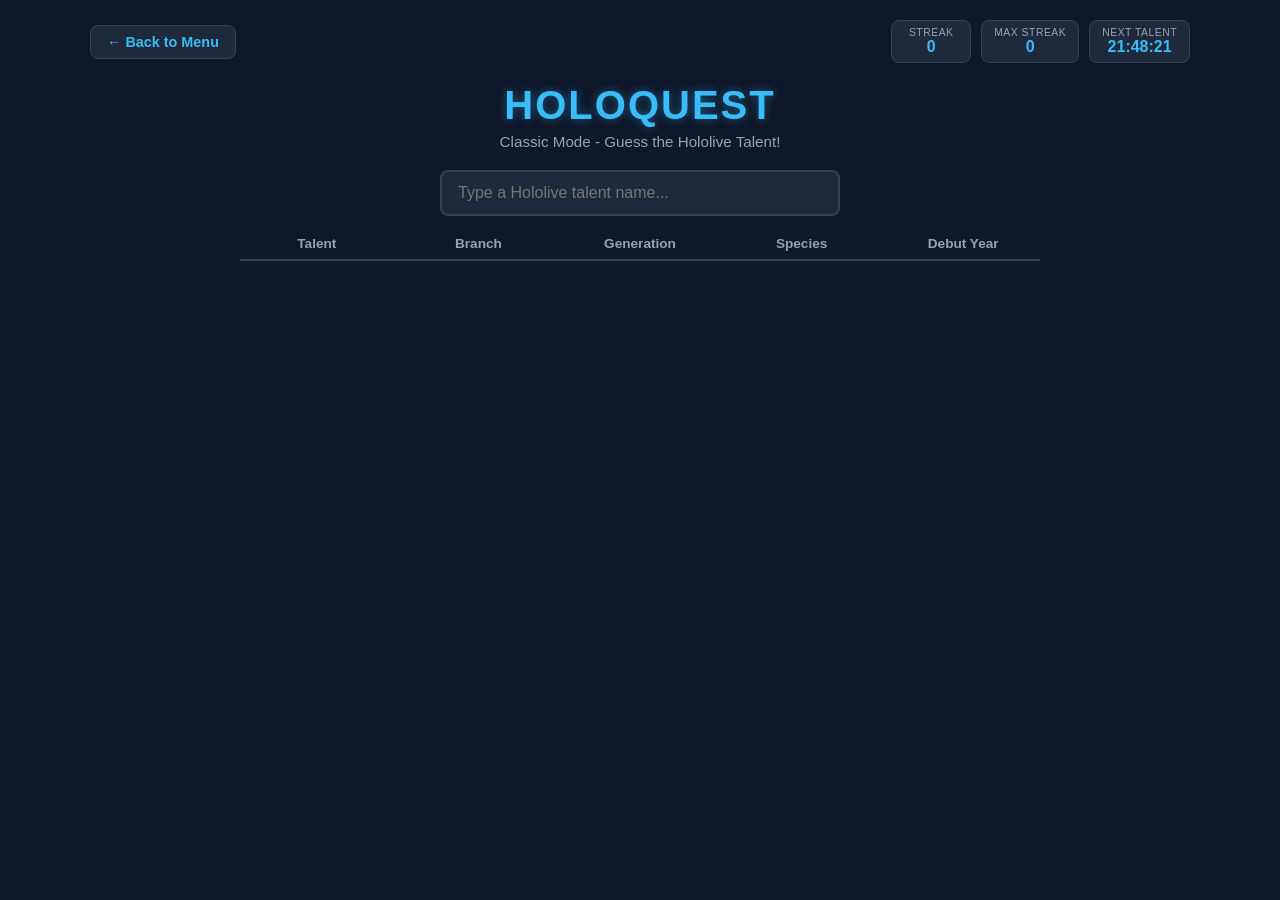
<file: classic.html>
<!DOCTYPE html>
<html lang="en">
<head>
  <link rel="icon" type="image/png" href="cover/holoquest-logo.png">
  <link rel="apple-touch-icon" href="cover/holoquest-logo.png">
  <meta charset="UTF-8">
  <meta name="viewport" content="width=device-width, initial-scale=1.0">
  <title>HoloQuest - Classic Mode</title>
  <style>
    * {
      box-sizing: border-box;
      margin: 0;
      padding: 0;
      font-family: 'Segoe UI', Tahoma, Geneva, Verdana, sans-serif;
    }

    body {
      background-color: #0f172a;
      color: #f8fafc;
      display: flex;
      flex-direction: column;
      align-items: center;
      min-height: 100vh;
      padding: 20px;
      position: relative;
    }

    /* Top Navigation Bar */
    .top-bar {
      width: 100%;
      max-width: 1100px;
      display: flex;
      justify-content: space-between;
      align-items: center;
      margin-bottom: 20px;
      position: relative;
    }

    /* Back Button (Top Left) */
    .back-btn {
      padding: 8px 16px;
      background-color: #1e293b;
      color: #38bdf8;
      border: 1px solid #334155;
      border-radius: 8px;
      text-decoration: none;
      font-weight: 600;
      font-size: 0.9rem;
      transition: background-color 0.2s, border-color 0.2s;
    }

    .back-btn:hover {
      background-color: #334155;
      border-color: #38bdf8;
    }

    /* Stats Container (Top Right) */
    .stats-banner {
      display: flex;
      gap: 10px;
    }

    .stat-box {
      background-color: #1e293b;
      border: 1px solid #334155;
      border-radius: 8px;
      padding: 6px 12px;
      display: flex;
      flex-direction: column;
      align-items: center;
      justify-content: center;
      min-width: 80px;
    }

    .stat-label {
      font-size: 0.65rem;
      color: #94a3b8;
      text-transform: uppercase;
      letter-spacing: 0.5px;
    }

    .stat-value {
      font-size: 1rem;
      font-weight: bold;
      color: #38bdf8;
    }

    /* Main Game Layout */
    .game-container {
      width: 100%;
      max-width: 800px;
      display: flex;
      flex-direction: column;
      align-items: center;
      gap: 20px;
    }

    header {
      text-align: center;
    }

    header h1 {
      font-size: 2.5rem;
      letter-spacing: 2px;
      color: #38bdf8;
      text-shadow: 0 0 10px rgba(56, 189, 248, 0.4);
    }

    .subtitle {
      color: #94a3b8;
      font-size: 0.95rem;
      margin-top: 5px;
    }

    /* Autocomplete Search Bar */
    .search-container {
      width: 100%;
      max-width: 400px;
      position: relative;
    }

    .input-wrapper {
      position: relative;
      width: 100%;
    }

    #guess-input {
      width: 100%;
      padding: 12px 16px;
      font-size: 1rem;
      border-radius: 8px;
      border: 2px solid #334155;
      background-color: #1e293b;
      color: #fff;
      outline: none;
      transition: border-color 0.2s;
    }

    #guess-input:focus {
      border-color: #38bdf8;
    }

    .autocomplete-dropdown {
      position: absolute;
      top: 105%;
      left: 0;
      right: 0;
      background-color: #1e293b;
      border: 1px solid #334155;
      border-radius: 8px;
      max-height: 250px;
      overflow-y: auto;
      z-index: 100;
      display: none;
      box-shadow: 0 4px 12px rgba(0, 0, 0, 0.5);
    }

    .autocomplete-dropdown.show {
      display: block;
    }

    .autocomplete-item {
      display: flex;
      align-items: center;
      gap: 12px;
      padding: 10px 12px;
      cursor: pointer;
      border-bottom: 1px solid #334155;
      transition: background-color 0.15s;
    }

    .autocomplete-item:last-child {
      border-bottom: none;
    }

    .autocomplete-item:hover,
    .autocomplete-item.highlighted {
      background-color: #334155;
    }

    .talent-avatar {
      width: 40px;
      height: 40px;
      border-radius: 50%;
      object-fit: cover;
      background-color: #0f172a;
      border: 1px solid #475569;
    }

    .talent-avatar-placeholder {
      width: 40px;
      height: 40px;
      border-radius: 50%;
      background-color: #334155;
      display: flex;
      align-items: center;
      justify-content: center;
      font-weight: bold;
      font-size: 0.8rem;
      color: #94a3b8;
    }

    .talent-info {
      display: flex;
      flex-direction: column;
    }

    .talent-name {
      font-weight: 600;
      font-size: 0.95rem;
    }

    .talent-meta {
      font-size: 0.75rem;
      color: #94a3b8;
    }

    /* Grid Table System */
    .grid-headers {
      display: grid;
      grid-template-columns: repeat(5, 1fr);
      gap: 8px;
      width: 100%;
      text-align: center;
      font-weight: bold;
      font-size: 0.85rem;
      color: #94a3b8;
      border-bottom: 2px solid #334155;
      padding-bottom: 8px;
    }

    .guesses-container {
      width: 100%;
      display: flex;
      flex-direction: column;
      gap: 8px;
    }

    .guess-row {
      display: grid;
      grid-template-columns: repeat(5, 1fr);
      gap: 8px;
      width: 100%;
    }

    .attribute-card {
      background-color: #1e293b;
      border-radius: 8px;
      padding: 10px;
      display: flex;
      flex-direction: column;
      align-items: center;
      justify-content: center;
      text-align: center;
      font-size: 0.85rem;
      min-height: 80px;
      border: 2px solid #334155;
    }

    .attribute-card.correct {
      background-color: #15803d;
      border-color: #22c55e;
    }

    .attribute-card.incorrect {
      background-color: #991b1b;
      border-color: #ef4444;
    }

    .attribute-card.talent-card {
      gap: 6px;
      background-color: #1e293b;
      border-color: #475569;
    }

    .guess-talent-avatar {
      width: 44px;
      height: 44px;
      border-radius: 50%;
      object-fit: cover;
      border: 2px solid rgba(255, 255, 255, 0.3);
      background: rgba(15, 23, 42, 0.6);
    }

    .guess-talent-avatar-placeholder {
      width: 44px;
      height: 44px;
      border-radius: 50%;
      background: rgba(255, 255, 255, 0.1);
      display: flex;
      align-items: center;
      justify-content: center;
      font-size: 0.8rem;
      font-weight: bold;
      color: #94a3b8;
    }

    .talent-card-name {
      font-size: 0.8rem;
      font-weight: 600;
      line-height: 1.1;
    }

    /* Modal Victory */
    .modal {
      position: fixed;
      top: 0; left: 0; right: 0; bottom: 0;
      background: rgba(0, 0, 0, 0.7);
      display: none;
      align-items: center;
      justify-content: center;
      z-index: 200;
    }

    .modal.show {
      display: flex;
    }

    .modal-content {
      background: #1e293b;
      padding: 30px;
      border-radius: 12px;
      text-align: center;
      border: 2px solid #38bdf8;
      display: flex;
      flex-direction: column;
      gap: 15px;
    }

    .modal-content button {
      padding: 10px 20px;
      background: #38bdf8;
      border: none;
      border-radius: 6px;
      font-weight: bold;
      cursor: pointer;
      color: #0f172a;
    }
  </style>
</head>
<body data-mode="classic">

  <!-- Top Navigation Header -->
  <div class="top-bar">
    <a href="index.html" class="back-btn">← Back to Menu</a>
    
    <div class="stats-banner">
      <div class="stat-box">
        <span class="stat-label">Streak</span>
        <span id="streak-count" class="stat-value">0</span>
      </div>
      <div class="stat-box">
        <span class="stat-label">Max Streak</span>
        <span id="max-streak" class="stat-value">0</span>
      </div>
      <div class="stat-box">
        <span class="stat-label">Next Talent</span>
        <span id="countdown-timer" class="stat-value">00:00:00</span>
      </div>
    </div>
  </div>

  <div class="game-container">
    <header>
      <h1>HOLOQUEST</h1>
      <p class="subtitle">Classic Mode - Guess the Hololive Talent!</p>
    </header>

    <!-- Search Input Area -->
    <div class="search-container">
      <div class="input-wrapper">
        <input 
          type="text" 
          id="guess-input" 
          placeholder="Type a Hololive talent name..." 
          autocomplete="off"
        >
        <div id="autocomplete-dropdown" class="autocomplete-dropdown"></div>
      </div>
    </div>

    <!-- Table Grid Headers -->
    <div class="grid-headers">
      <div class="header-cell">Talent</div>
      <div class="header-cell">Branch</div>
      <div class="header-cell">Generation</div>
      <div class="header-cell">Species</div>
      <div class="header-cell">Debut Year</div>
    </div>

    <!-- Container for dynamic guess rows -->
    <div id="guesses-container" class="guesses-container"></div>
  </div>

  <!-- Victory Modal -->
  <div id="victory-modal" class="modal">
    <div class="modal-content">
      <h2>🎉 Congratulations! 🎉</h2>
      <p>You successfully guessed the Hololive talent!</p>
      <button onclick="window.location.reload()">Play Again</button>
    </div>
  </div>

  <!-- Script Load Sequence -->
  <script src="talents.js"></script>
  <script src="autocomplete.js"></script>
  <script src="classic-mode.js"></script>
</body>
</html>
</file>
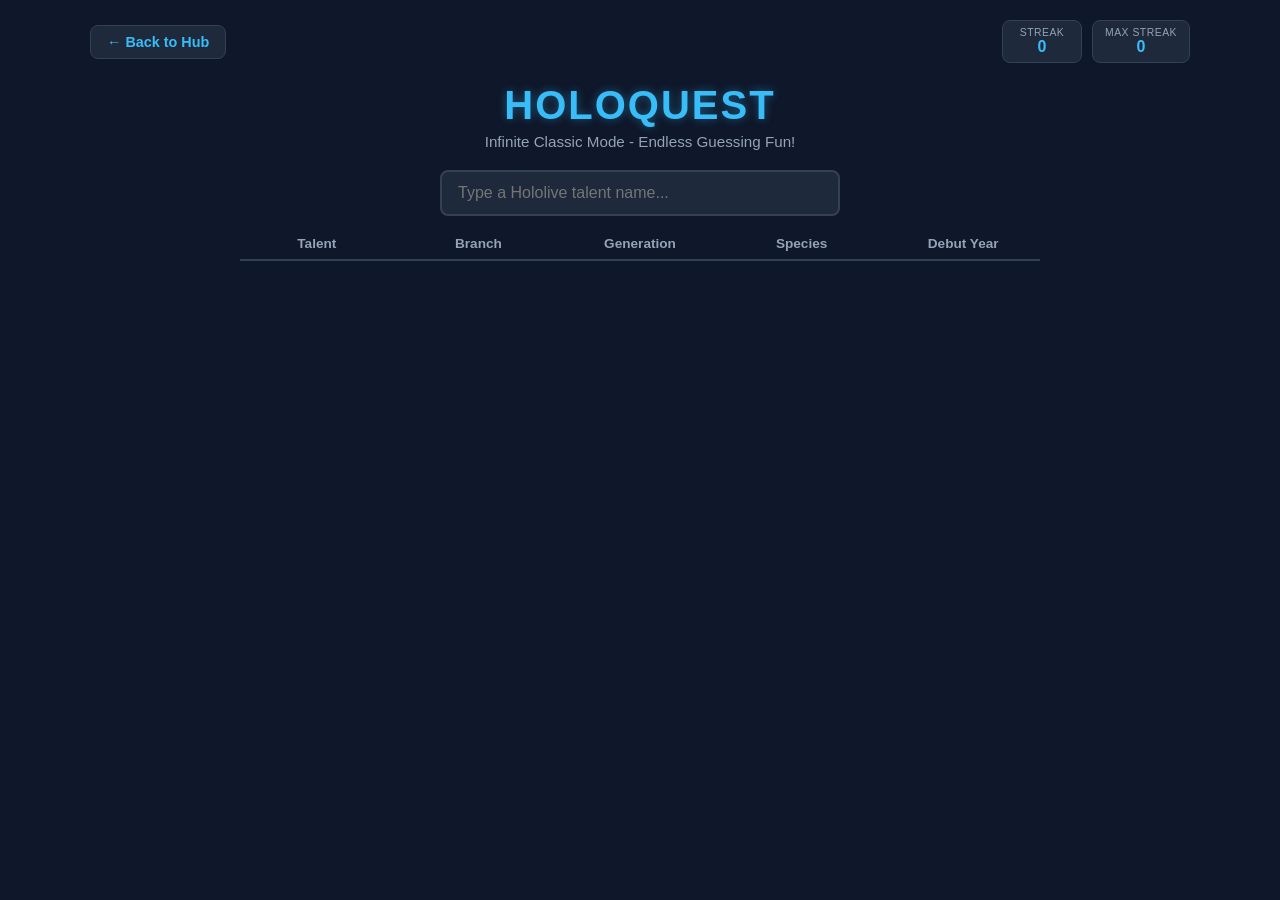
<file: infinite-classic.html>
<!DOCTYPE html>
<html lang="en">
<head>
  <link rel="icon" type="image/png" href="cover/holoquest-logo.png">
  <link rel="apple-touch-icon" href="cover/holoquest-logo.png">
  <meta charset="UTF-8">
  <meta name="viewport" content="width=device-width, initial-scale=1.0">
  <title>HoloQuest - Infinite Classic Mode</title>
  <style>
    * {
      box-sizing: border-box;
      margin: 0;
      padding: 0;
      font-family: 'Segoe UI', Tahoma, Geneva, Verdana, sans-serif;
    }

    body {
      background-color: #0f172a;
      color: #f8fafc;
      display: flex;
      flex-direction: column;
      align-items: center;
      min-height: 100vh;
      padding: 20px;
      position: relative;
    }

    /* Top Navigation Bar */
    .top-bar {
      width: 100%;
      max-width: 1100px;
      display: flex;
      justify-content: space-between;
      align-items: center;
      margin-bottom: 20px;
      position: relative;
    }

    /* Back Button (Top Left) -> Points to infinite.html */
    .back-btn {
      padding: 8px 16px;
      background-color: #1e293b;
      color: #38bdf8;
      border: 1px solid #334155;
      border-radius: 8px;
      text-decoration: none;
      font-weight: 600;
      font-size: 0.9rem;
      transition: background-color 0.2s, border-color 0.2s;
    }

    .back-btn:hover {
      background-color: #334155;
      border-color: #38bdf8;
    }

    /* Stats Container (Top Right - No Timer) */
    .stats-banner {
      display: flex;
      gap: 10px;
    }

    .stat-box {
      background-color: #1e293b;
      border: 1px solid #334155;
      border-radius: 8px;
      padding: 6px 12px;
      display: flex;
      flex-direction: column;
      align-items: center;
      justify-content: center;
      min-width: 80px;
    }

    .stat-label {
      font-size: 0.65rem;
      color: #94a3b8;
      text-transform: uppercase;
      letter-spacing: 0.5px;
    }

    .stat-value {
      font-size: 1rem;
      font-weight: bold;
      color: #38bdf8;
    }

    /* Main Game Layout */
    .game-container {
      width: 100%;
      max-width: 800px;
      display: flex;
      flex-direction: column;
      align-items: center;
      gap: 20px;
    }

    header {
      text-align: center;
    }

    header h1 {
      font-size: 2.5rem;
      letter-spacing: 2px;
      color: #38bdf8;
      text-shadow: 0 0 10px rgba(56, 189, 248, 0.4);
    }

    .subtitle {
      color: #94a3b8;
      font-size: 0.95rem;
      margin-top: 5px;
    }

    /* Autocomplete Search Bar */
    .search-container {
      width: 100%;
      max-width: 400px;
      position: relative;
    }

    .input-wrapper {
      position: relative;
      width: 100%;
    }

    #guess-input {
      width: 100%;
      padding: 12px 16px;
      font-size: 1rem;
      border-radius: 8px;
      border: 2px solid #334155;
      background-color: #1e293b;
      color: #fff;
      outline: none;
      transition: border-color 0.2s;
    }

    #guess-input:focus {
      border-color: #38bdf8;
    }

    .autocomplete-dropdown {
      position: absolute;
      top: 105%;
      left: 0;
      right: 0;
      background-color: #1e293b;
      border: 1px solid #334155;
      border-radius: 8px;
      max-height: 250px;
      overflow-y: auto;
      z-index: 100;
      display: none;
      box-shadow: 0 4px 12px rgba(0, 0, 0, 0.5);
    }

    .autocomplete-dropdown.show {
      display: block;
    }

    .autocomplete-item {
      display: flex;
      align-items: center;
      gap: 12px;
      padding: 10px 12px;
      cursor: pointer;
      border-bottom: 1px solid #334155;
      transition: background-color 0.15s;
    }

    .autocomplete-item:last-child {
      border-bottom: none;
    }

    .autocomplete-item:hover,
    .autocomplete-item.highlighted {
      background-color: #334155;
    }

    .talent-avatar {
      width: 40px;
      height: 40px;
      border-radius: 50%;
      object-fit: cover;
      background-color: #0f172a;
      border: 1px solid #475569;
    }

    .talent-avatar-placeholder {
      width: 40px;
      height: 40px;
      border-radius: 50%;
      background-color: #334155;
      display: flex;
      align-items: center;
      justify-content: center;
      font-weight: bold;
      font-size: 0.8rem;
      color: #94a3b8;
    }

    .talent-info {
      display: flex;
      flex-direction: column;
    }

    .talent-name {
      font-weight: 600;
      font-size: 0.95rem;
    }

    .talent-meta {
      font-size: 0.75rem;
      color: #94a3b8;
    }

    /* Grid Table System */
    .grid-headers {
      display: grid;
      grid-template-columns: repeat(5, 1fr);
      gap: 8px;
      width: 100%;
      text-align: center;
      font-weight: bold;
      font-size: 0.85rem;
      color: #94a3b8;
      border-bottom: 2px solid #334155;
      padding-bottom: 8px;
    }

    .guesses-container {
      width: 100%;
      display: flex;
      flex-direction: column;
      gap: 8px;
    }

    .guess-row {
      display: grid;
      grid-template-columns: repeat(5, 1fr);
      gap: 8px;
      width: 100%;
    }

    .attribute-card {
      background-color: #1e293b;
      border-radius: 8px;
      padding: 10px;
      display: flex;
      flex-direction: column;
      align-items: center;
      justify-content: center;
      text-align: center;
      font-size: 0.85rem;
      min-height: 80px;
      border: 2px solid #334155;
    }

    .attribute-card.correct {
      background-color: #15803d;
      border-color: #22c55e;
    }

    .attribute-card.incorrect {
      background-color: #991b1b;
      border-color: #ef4444;
    }

    .attribute-card.talent-card {
      gap: 6px;
      background-color: #1e293b;
      border-color: #475569;
    }

    .guess-talent-avatar {
      width: 44px;
      height: 44px;
      border-radius: 50%;
      object-fit: cover;
      border: 2px solid rgba(255, 255, 255, 0.3);
      background: rgba(15, 23, 42, 0.6);
    }

    .guess-talent-avatar-placeholder {
      width: 44px;
      height: 44px;
      border-radius: 50%;
      background: rgba(255, 255, 255, 0.1);
      display: flex;
      align-items: center;
      justify-content: center;
      font-size: 0.8rem;
      font-weight: bold;
      color: #94a3b8;
    }

    .talent-card-name {
      font-size: 0.8rem;
      font-weight: 600;
      line-height: 1.1;
    }

    /* Modal Victory */
    .modal {
      position: fixed;
      top: 0; left: 0; right: 0; bottom: 0;
      background: rgba(0, 0, 0, 0.7);
      display: none;
      align-items: center;
      justify-content: center;
      z-index: 200;
    }

    .modal.show {
      display: flex;
    }

    .modal-content {
      background: #1e293b;
      padding: 30px;
      border-radius: 12px;
      text-align: center;
      border: 2px solid #38bdf8;
      display: flex;
      flex-direction: column;
      gap: 15px;
    }

    .modal-content button {
      padding: 10px 20px;
      background: #38bdf8;
      border: none;
      border-radius: 6px;
      font-weight: bold;
      cursor: pointer;
      color: #0f172a;
    }
  </style>
</head>
<body data-mode="infinite-classic">

  <!-- Top Navigation Header -> Linked back to infinite.html -->
  <div class="top-bar">
    <a href="infinite.html" class="back-btn">← Back to Hub</a>
    
    <div class="stats-banner">
      <div class="stat-box">
        <span class="stat-label">Streak</span>
        <span id="streak-count" class="stat-value">0</span>
      </div>
      <div class="stat-box">
        <span class="stat-label">Max Streak</span>
        <span id="max-streak" class="stat-value">0</span>
      </div>
    </div>
  </div>

  <div class="game-container">
    <header>
      <h1>HOLOQUEST</h1>
      <p class="subtitle">Infinite Classic Mode - Endless Guessing Fun!</p>
    </header>

    <!-- Search / Guess Input Area -->
    <div class="search-container">
      <div class="input-wrapper">
        <input 
          type="text" 
          id="guess-input" 
          placeholder="Type a Hololive talent name..." 
          autocomplete="off"
        >
        <div id="autocomplete-dropdown" class="autocomplete-dropdown"></div>
      </div>
    </div>

    <!-- Grid Headers -->
    <div class="grid-headers">
      <div class="header-cell">Talent</div>
      <div class="header-cell">Branch</div>
      <div class="header-cell">Generation</div>
      <div class="header-cell">Species</div>
      <div class="header-cell">Debut Year</div>
    </div>

    <div id="guesses-container" class="guesses-container">
      <!-- Guess rows prepended dynamically -->
    </div>
  </div>

  <!-- Victory Modal -->
  <div id="victory-modal" class="modal">
    <div class="modal-content">
      <h2>🎉 Correct! 🎉</h2>
      <p>You guessed the talent in infinite mode!</p>
      <button onclick="window.infiniteClassicEngine.nextRound()">Next Talent</button>
    </div>
  </div>

  <!-- Script Loading Order -->
  <script src="autocomplete.js"></script>
  <script src="talents.js"></script>
  <script src="infinite-classic-mode.js"></script>
</body>
</html>
</file>
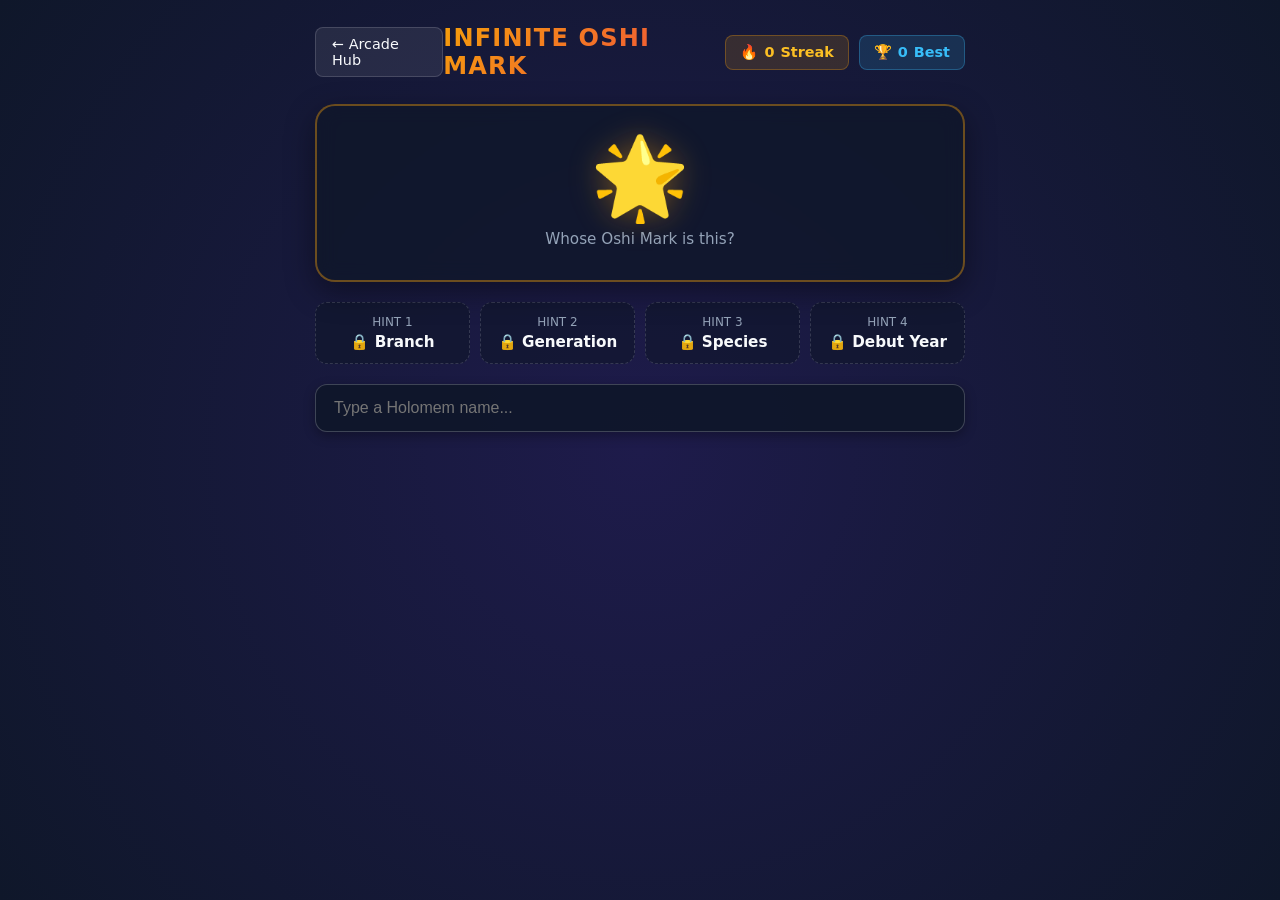
<file: infinite-oshi.html>
<!DOCTYPE html>
<html lang="en">
<head>
  <link rel="icon" type="image/png" href="cover/holoquest-logo.png">
  <link rel="apple-touch-icon" href="cover/holoquest-logo.png">
  <meta charset="UTF-8">
  <meta name="viewport" content="width=device-width, initial-scale=1.0">
  <title>Infinite Oshi Mark - HOLOQUEST</title>
  
  <style>
    * {
      box-sizing: border-box;
      margin: 0;
      padding: 0;
    }
    body {
      background: radial-gradient(circle at center, #1e1b4b 0%, #0f172a 100%);
      color: #f8fafc;
      font-family: 'Segoe UI', system-ui, -apple-system, sans-serif;
      min-height: 100vh;
      padding: 24px 16px;
      display: flex;
      flex-direction: column;
      align-items: center;
    }

    header {
      width: 100%;
      max-width: 650px;
      display: flex;
      justify-content: space-between;
      align-items: center;
      margin-bottom: 24px;
    }

    .back-btn {
      display: inline-flex;
      align-items: center;
      gap: 6px;
      background: rgba(255, 255, 255, 0.08);
      border: 1px solid rgba(255, 255, 255, 0.15);
      color: #f8fafc;
      padding: 8px 16px;
      border-radius: 8px;
      text-decoration: none;
      font-size: 0.9rem;
      font-weight: 500;
      transition: all 0.2s ease;
    }

    .back-btn:hover {
      background: rgba(56, 189, 248, 0.2);
      border-color: #38bdf8;
      color: #38bdf8;
    }

    .page-title {
      font-size: 1.5rem;
      font-weight: 700;
      letter-spacing: 0.05em;
      background: linear-gradient(135deg, #f59e0b, #ef4444);
      -webkit-text-fill-color: transparent;
      background-clip: text;
      -webkit-background-clip: text;
    }

    .arcade-badge {
      display: inline-flex;
      align-items: center;
      gap: 6px;
      background: rgba(245, 158, 11, 0.15);
      border: 1px solid rgba(245, 158, 11, 0.3);
      color: #fbbf24;
      padding: 8px 14px;
      border-radius: 8px;
      font-size: 0.9rem;
      font-weight: 600;
    }

    main {
      width: 100%;
      max-width: 650px;
      display: flex;
      flex-direction: column;
      align-items: center;
      gap: 20px;
    }

    /* OSHI MARK DISPLAY CARD */
    .oshi-display-card {
      width: 100%;
      background: rgba(15, 23, 42, 0.8);
      border: 2px solid rgba(245, 158, 11, 0.4);
      border-radius: 20px;
      padding: 32px 24px;
      display: flex;
      flex-direction: column;
      align-items: center;
      box-shadow: 0 10px 30px rgba(0, 0, 0, 0.4);
      backdrop-filter: blur(10px);
    }

    .oshi-emoji {
      font-size: 5rem;
      line-height: 1;
      margin-bottom: 12px;
      filter: drop-shadow(0 0 15px rgba(245, 158, 11, 0.4));
      animation: pulseEmoji 2s infinite ease-in-out;
    }

    @keyframes pulseEmoji {
      0%, 100% { transform: scale(1); }
      50% { transform: scale(1.05); }
    }

    .oshi-prompt {
      font-size: 0.95rem;
      color: #94a3b8;
      font-weight: 500;
    }

    /* HINT CARDS CONTAINER */
    .hints-container {
      width: 100%;
      display: grid;
      grid-template-columns: repeat(auto-fit, minmax(130px, 1fr));
      gap: 10px;
    }

    .hint-card {
      background: rgba(15, 23, 42, 0.6);
      border: 1px dashed rgba(255, 255, 255, 0.15);
      border-radius: 12px;
      padding: 12px;
      text-align: center;
      transition: all 0.3s ease;
    }

    .hint-card.unlocked {
      background: rgba(245, 158, 11, 0.15);
      border: 1px solid #f59e0b;
      box-shadow: 0 0 12px rgba(245, 158, 11, 0.2);
    }

    .hint-label {
      font-size: 0.75rem;
      text-transform: uppercase;
      color: #94a3b8;
      margin-bottom: 4px;
    }

    .hint-value {
      font-size: 0.95rem;
      font-weight: 700;
      color: #f8fafc;
    }

    /* Autocomplete Styling */
    .guess-input-wrapper {
      width: 100%;
      position: relative;
    }

    #talentInput {
      width: 100%;
      padding: 14px 18px;
      background: rgba(15, 23, 42, 0.9);
      border: 1px solid rgba(255, 255, 255, 0.2);
      border-radius: 12px;
      color: #f8fafc;
      font-size: 1rem;
      outline: none;
      transition: all 0.2s ease;
      box-shadow: 0 4px 12px rgba(0, 0, 0, 0.3);
    }

    #talentInput:focus {
      border-color: #f59e0b;
      box-shadow: 0 0 15px rgba(245, 158, 11, 0.3);
    }

    .autocomplete-dropdown {
      position: absolute;
      top: calc(100% + 6px);
      left: 0;
      width: 100%;
      background: #0f172a;
      border: 1px solid rgba(255, 255, 255, 0.15);
      border-radius: 12px;
      max-height: 280px;
      overflow-y: auto;
      z-index: 1000;
      box-shadow: 0 10px 30px rgba(0, 0, 0, 0.5);
      display: none;
    }

    .autocomplete-dropdown.show {
      display: block;
    }

    .autocomplete-item {
      padding: 12px 16px;
      display: flex;
      align-items: center;
      gap: 12px;
      cursor: pointer;
      border-bottom: 1px solid rgba(255, 255, 255, 0.05);
      transition: background 0.15s ease;
    }

    .autocomplete-item:last-child {
      border-bottom: none;
    }

    .autocomplete-item:hover, .autocomplete-item.highlighted {
      background: rgba(245, 158, 11, 0.15);
    }

    .talent-oshi {
      font-size: 1.2rem;
    }

    .talent-info {
      display: flex;
      flex-direction: column;
      gap: 2px;
    }

    .talent-name {
      font-weight: 600;
      font-size: 0.95rem;
      color: #f8fafc;
    }

    .talent-meta {
      font-size: 0.75rem;
      color: #94a3b8;
    }

    /* GUESS HISTORY LIST */
    .guess-history {
      width: 100%;
      display: flex;
      flex-direction: column;
      gap: 8px;
    }

    .history-item {
      display: flex;
      align-items: center;
      justify-content: space-between;
      padding: 12px 16px;
      border-radius: 10px;
      font-weight: 600;
      font-size: 0.95rem;
    }

    .history-item.incorrect {
      background: rgba(239, 68, 68, 0.15);
      border: 1px solid rgba(239, 68, 68, 0.4);
      color: #f87171;
    }

    .history-item.correct {
      background: rgba(16, 185, 129, 0.15);
      border: 1px solid rgba(16, 185, 129, 0.4);
      color: #34d399;
    }

    /* END BANNERS */
    .end-banner {
      width: 100%;
      background: rgba(15, 23, 42, 0.9);
      border-radius: 16px;
      padding: 20px;
      text-align: center;
      border: 2px solid;
    }
    .end-banner.win {
      border-color: #34d399;
      box-shadow: 0 0 20px rgba(52, 211, 153, 0.3);
    }
    .end-banner.lose {
      border-color: #f87171;
      box-shadow: 0 0 20px rgba(248, 113, 113, 0.3);
    }

    .next-target-btn {
      display: none;
      margin: 10px auto 0 auto;
      background: linear-gradient(135deg, #f59e0b, #d97706);
      color: #ffffff;
      border: none;
      padding: 12px 28px;
      font-size: 1rem;
      font-weight: 700;
      border-radius: 12px;
      cursor: pointer;
      box-shadow: 0 4px 20px rgba(245, 158, 11, 0.4);
      transition: all 0.2s ease;
    }
    .next-target-btn:hover {
      transform: scale(1.05);
      box-shadow: 0 6px 25px rgba(245, 158, 11, 0.6);
    }
    .autocomplete-item {
  padding: 10px 14px;
  display: flex;
  align-items: center;
  gap: 12px;
  cursor: pointer;
  border-bottom: 1px solid rgba(255, 255, 255, 0.05);
  transition: background 0.15s ease;
}

.talent-avatar {
  width: 38px;
  height: 38px;
  border-radius: 50%;
  object-fit: cover;
  border: 1.5px solid rgba(255, 255, 255, 0.2);
  flex-shrink: 0;
  background: rgba(15, 23, 42, 0.6);
}

.talent-avatar-placeholder {
  width: 38px;
  height: 38px;
  border-radius: 50%;
  background: rgba(255, 255, 255, 0.1);
  display: flex;
  align-items: center;
  justify-content: center;
  font-size: 0.75rem;
  font-weight: 700;
  color: #94a3b8;
  flex-shrink: 0;
  border: 1px solid rgba(255, 255, 255, 0.15);
}
  </style>
</head>
<body>

  <!-- Header Bar -->
  <header>
    <a href="infinite.html" class="back-btn">← Arcade Hub</a>
    <h1 class="page-title">INFINITE OSHI MARK</h1>
    
    <div style="display: flex; gap: 10px;">
      <div class="arcade-badge" title="Active Win Streak">
        🔥 <span id="streakCount">0</span> Streak
      </div>
      <div class="arcade-badge" title="Best Streak" style="background: rgba(56, 189, 248, 0.15); border-color: rgba(56, 189, 248, 0.3); color: #38bdf8;">
        🏆 <span id="bestCount">0</span> Best
      </div>
    </div>
  </header>

  <main>
    <!-- Oshi Mark Display -->
    <div class="oshi-display-card">
      <div class="oshi-emoji" id="targetOshiEmoji">🌟</div>
      <span class="oshi-prompt">Whose Oshi Mark is this?</span>
    </div>

    <!-- Hints Box -->
    <div class="hints-container">
      <div class="hint-card" id="hint1"><div class="hint-label">Hint 1</div><div class="hint-value">🔒 Branch</div></div>
      <div class="hint-card" id="hint2"><div class="hint-label">Hint 2</div><div class="hint-value">🔒 Generation</div></div>
      <div class="hint-card" id="hint3"><div class="hint-label">Hint 3</div><div class="hint-value">🔒 Species</div></div>
      <div class="hint-card" id="hint4"><div class="hint-label">Hint 4</div><div class="hint-value">🔒 Debut Year</div></div>
    </div>

    <!-- Autocomplete Guess Input Wrapper -->
    <div class="guess-input-wrapper">
      <input 
        type="text" 
        id="talentInput" 
        placeholder="Type a Holomem name..." 
        autocomplete="off"
      />
      <div id="talentDropdown" class="autocomplete-dropdown"></div>
    </div>

    <!-- End Game Banner Container -->
    <div id="endBannerContainer" style="width: 100%;"></div>

    <!-- Guesses History -->
    <div class="guess-history" id="guessHistory"></div>

    <!-- Next Target Button (Appears on Win/Loss) -->
    <button class="next-target-btn" id="nextTargetBtn">Next Oshi Mark →</button>
  </main>

  <!-- Load Scripts -->
  <script src="talents.js"></script>
  <script src="autocomplete.js"></script>
  <script src="infinite-oshi-mode.js"></script>

  <script>
    document.addEventListener("DOMContentLoaded", () => {
      const inputEl = document.getElementById("talentInput");
      const dropdownEl = document.getElementById("talentDropdown");
      const oshiEmojiEl = document.getElementById("targetOshiEmoji");
      const historyContainer = document.getElementById("guessHistory");
      const bannerContainer = document.getElementById("endBannerContainer");
      const streakEl = document.getElementById("streakCount");
      const bestEl = document.getElementById("bestCount");
      const nextTargetBtn = document.getElementById("nextTargetBtn");

      // Initialize Engine Session
      const session = new InfiniteOshiSession(talents);

      function updateScoreboard() {
        streakEl.textContent = session.currentStreak;
        bestEl.textContent = session.bestStreak;
      }

      function resetHintsUI() {
        for (let i = 1; i <= 4; i++) {
          const card = document.getElementById(`hint${i}`);
          if (card) {
            card.classList.remove("unlocked");
            card.querySelector(".hint-label").textContent = `Hint ${i}`;
            const labels = ["Branch", "Generation", "Species", "Debut Year"];
            card.querySelector(".hint-value").textContent = `🔒 ${labels[i - 1]}`;
          }
        }
      }

      function updateHintsUI() {
        const unlocked = session.getUnlockedHints();
        unlocked.forEach((hint, index) => {
          const card = document.getElementById(`hint${index + 1}`);
          if (card) {
            card.classList.add("unlocked");
            card.querySelector(".hint-label").textContent = hint.type;
            card.querySelector(".hint-value").textContent = hint.value;
          }
        });
      }

      function renderHistory() {
        historyContainer.innerHTML = "";
        session.guesses.forEach(g => {
          const item = document.createElement("div");
          item.className = `history-item ${g.isCorrect ? "correct" : "incorrect"}`;
          item.innerHTML = `
            <span>${g.talent.oshiMark || "🌟"} ${g.talent.name}</span>
            <span>${g.isCorrect ? "✓ MATCH" : "✗ INCORRECT"}</span>
          `;
          historyContainer.appendChild(item);
        });
      }

      function checkEndState() {
        if (!session.isGameOver) return;

        inputEl.disabled = true;
        updateScoreboard();
        nextTargetBtn.style.display = "block";

        if (session.isWon) {
          inputEl.placeholder = "🎉 Correct! Click below for the next mark.";
          bannerContainer.innerHTML = `
            <div class="end-banner win">
              <h2>🎉 CONGRATULATIONS!</h2>
              <p>You matched <strong>${session.target.oshiMark}</strong> to <strong>${session.target.name}</strong>!</p>
            </div>
          `;
        } else {
          inputEl.placeholder = "❌ Out of attempts! Try the next target.";
          bannerContainer.innerHTML = `
            <div class="end-banner lose">
              <h2>ROUND OVER</h2>
              <p>The correct Holomem was <strong>${session.target.name}</strong> ${session.target.oshiMark}</p>
            </div>
          `;
        }
      }

      function initNewRound() {
        session.selectNewTarget();
        oshiEmojiEl.textContent = session.target.oshiMark;
        inputEl.disabled = false;
        inputEl.placeholder = "Type a Holomem name...";
        inputEl.value = "";
        nextTargetBtn.style.display = "none";
        bannerContainer.innerHTML = "";
        historyContainer.innerHTML = "";
        resetHintsUI();
        autocomplete.setGuessedTalents([]);
        updateScoreboard();
      }

      // 1. Setup Initial State
      oshiEmojiEl.textContent = session.target.oshiMark;
      updateScoreboard();

      // 2. Initialize Autocomplete
      const autocomplete = new HoloAutocomplete(inputEl, dropdownEl, talents, (selectedTalent) => {
        const result = session.makeGuess(selectedTalent);

        if (result && !result.error) {
          autocomplete.setGuessedTalents(session.guesses);
          updateHintsUI();
          renderHistory();
          checkEndState();
        }
      });

      nextTargetBtn.addEventListener("click", () => {
        initNewRound();
      });
    });
  </script>
</body>
</html>
</file>
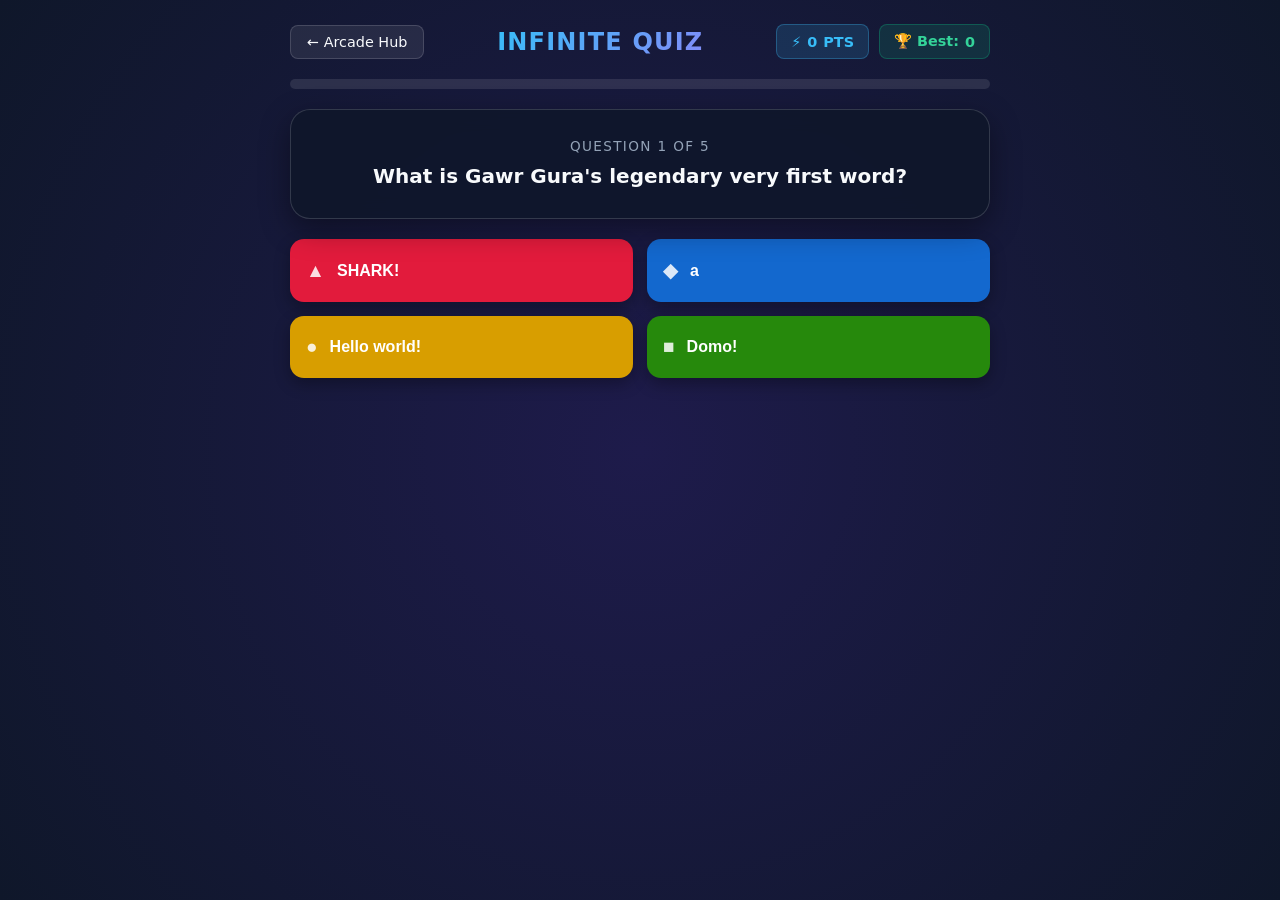
<file: infinite-quiz.html>
<!DOCTYPE html>
<html lang="en">
<head>
  <link rel="icon" type="image/png" href="cover/holoquest-logo.png">
  <link rel="apple-touch-icon" href="cover/holoquest-logo.png">
  <meta charset="UTF-8">
  <meta name="viewport" content="width=device-width, initial-scale=1.0">
  <title>Infinite Quiz - HOLOQUEST</title>
  <style>
    * {
      box-sizing: border-box;
      margin: 0;
      padding: 0;
    }
    body {
      background: radial-gradient(circle at center, #1e1b4b 0%, #0f172a 100%);
      color: #f8fafc;
      font-family: 'Segoe UI', system-ui, -apple-system, sans-serif;
      min-height: 100vh;
      padding: 24px 16px;
      display: flex;
      flex-direction: column;
      align-items: center;
    }

    header {
      width: 100%;
      max-width: 700px;
      display: flex;
      justify-content: space-between;
      align-items: center;
      margin-bottom: 20px;
    }

    .back-btn {
      display: inline-flex;
      align-items: center;
      gap: 6px;
      background: rgba(255, 255, 255, 0.08);
      border: 1px solid rgba(255, 255, 255, 0.15);
      color: #f8fafc;
      padding: 8px 16px;
      border-radius: 8px;
      text-decoration: none;
      font-size: 0.9rem;
      font-weight: 500;
      transition: all 0.2s ease;
    }

    .back-btn:hover {
      background: rgba(56, 189, 248, 0.2);
      border-color: #38bdf8;
      color: #38bdf8;
    }

    .page-title {
      font-size: 1.5rem;
      font-weight: 700;
      letter-spacing: 0.05em;
      background: linear-gradient(135deg, #38bdf8, #818cf8);
      -webkit-text-fill-color: transparent;
      background-clip: text;
      -webkit-background-clip: text;
    }

    .score-badge {
      display: inline-flex;
      align-items: center;
      gap: 6px;
      background: rgba(56, 189, 248, 0.15);
      border: 1px solid rgba(56, 189, 248, 0.3);
      color: #38bdf8;
      padding: 8px 14px;
      border-radius: 8px;
      font-size: 0.9rem;
      font-weight: 700;
    }

    main {
      width: 100%;
      max-width: 700px;
      display: flex;
      flex-direction: column;
      align-items: center;
      gap: 20px;
    }

    /* PROGRESS BAR */
    .progress-wrapper {
      width: 100%;
      background: rgba(255, 255, 255, 0.1);
      border-radius: 10px;
      height: 10px;
      overflow: hidden;
    }
    .progress-fill {
      height: 100%;
      width: 0%;
      background: linear-gradient(90deg, #38bdf8, #a855f7);
      transition: width 0.3s ease;
    }

    /* QUESTION CARD */
    .question-card {
      width: 100%;
      background: rgba(15, 23, 42, 0.85);
      border: 1px solid rgba(255, 255, 255, 0.15);
      border-radius: 20px;
      padding: 28px 20px;
      text-align: center;
      box-shadow: 0 10px 30px rgba(0, 0, 0, 0.4);
      backdrop-filter: blur(10px);
    }

    .question-number {
      font-size: 0.85rem;
      text-transform: uppercase;
      letter-spacing: 0.1em;
      color: #94a3b8;
      margin-bottom: 8px;
    }

    .question-text {
      font-size: 1.25rem;
      font-weight: 700;
      line-height: 1.4;
      color: #f8fafc;
    }

    /* KAHOOT-STYLE GRID OPTIONS */
    .options-grid {
      width: 100%;
      display: grid;
      grid-template-columns: repeat(2, 1fr);
      gap: 14px;
    }

    .opt-btn {
      border: none;
      border-radius: 14px;
      padding: 20px 16px;
      font-size: 1rem;
      font-weight: 700;
      color: #ffffff;
      cursor: pointer;
      display: flex;
      align-items: center;
      gap: 12px;
      transition: transform 0.15s ease, opacity 0.2s ease, box-shadow 0.2s ease;
      box-shadow: 0 6px 16px rgba(0,0,0,0.3);
      text-align: left;
    }

    .opt-btn:hover:not(:disabled) {
      transform: translateY(-2px);
      filter: brightness(1.1);
    }

    .opt-btn:disabled {
      cursor: default;
    }

    .opt-0 { background: #e21b3c; } /* Red */
    .opt-1 { background: #1368ce; } /* Blue */
    .opt-2 { background: #d89e00; } /* Yellow */
    .opt-3 { background: #26890c; } /* Green */

    .opt-shape {
      font-size: 1.2rem;
      opacity: 0.85;
    }

    /* EXPLANATION BOX */
    .explanation-card {
      width: 100%;
      background: rgba(15, 23, 42, 0.9);
      border-radius: 14px;
      padding: 16px;
      border: 1px solid;
      display: none;
      text-align: center;
    }
    .explanation-card.correct {
      border-color: #34d399;
      background: rgba(16, 185, 129, 0.15);
      color: #34d399;
    }
    .explanation-card.incorrect {
      border-color: #f87171;
      background: rgba(239, 68, 68, 0.15);
      color: #f87171;
    }

    .next-btn {
      margin-top: 12px;
      background: #38bdf8;
      color: #0f172a;
      border: none;
      font-weight: 700;
      padding: 10px 24px;
      border-radius: 8px;
      cursor: pointer;
      display: inline-block;
    }

    /* END SUMMARY CARD */
    .summary-card {
      width: 100%;
      background: rgba(15, 23, 42, 0.9);
      border: 2px solid #818cf8;
      border-radius: 20px;
      padding: 32px 20px;
      text-align: center;
      box-shadow: 0 0 30px rgba(129, 140, 248, 0.2);
    }

    @media (max-width: 550px) {
      .options-grid {
        grid-template-columns: 1fr;
      }
    }
  </style>
</head>
<body>

  <header>
    <a href="infinite.html" class="back-btn">← Arcade Hub</a>
    <h1 class="page-title">INFINITE QUIZ</h1>
    <div style="display: flex; gap: 10px;">
      <div class="score-badge">
        ⚡ <span id="scoreDisplay">0</span> PTS
      </div>
      <div class="score-badge" style="background: rgba(16, 185, 129, 0.15); border-color: rgba(16, 185, 129, 0.3); color: #34d399;">
        🏆 Best: <span id="highScoreDisplay">0</span>
      </div>
    </div>
  </header>

  <main>
    <!-- Progress Bar -->
    <div class="progress-wrapper">
      <div class="progress-fill" id="progressFill"></div>
    </div>

    <!-- Active Question View -->
    <div id="quizActiveView" style="width: 100%; display: flex; flex-direction: column; gap: 20px; align-items: center;">
      <div class="question-card">
        <div class="question-number" id="questionNumText">Question 1 of 5</div>
        <div class="question-text" id="questionText">Loading question...</div>
      </div>

      <div class="options-grid" id="optionsGrid">
        <button class="opt-btn opt-0" data-index="0"><span class="opt-shape">▲</span> <span class="opt-text">Option 1</span></button>
        <button class="opt-btn opt-1" data-index="1"><span class="opt-shape">◆</span> <span class="opt-text">Option 2</span></button>
        <button class="opt-btn opt-2" data-index="2"><span class="opt-shape">●</span> <span class="opt-text">Option 3</span></button>
        <button class="opt-btn opt-3" data-index="3"><span class="opt-shape">■</span> <span class="opt-text">Option 4</span></button>
      </div>

      <div class="explanation-card" id="explanationCard">
        <h3 id="feedbackTitle" style="margin-bottom: 6px;"></h3>
        <p id="explanationText" style="font-weight: 500; font-size: 0.95rem;"></p>
        <button class="next-btn" id="nextQuestionBtn">Next Question →</button>
      </div>
    </div>

    <!-- Round Complete Summary View -->
    <div id="summaryView" style="width: 100%; display: none;">
      <div class="summary-card">
        <h2 style="font-size: 1.8rem; margin-bottom: 10px;">ROUND COMPLETE!</h2>
        <p style="color: #94a3b8; margin-bottom: 20px;">Keep playing to build your total arcade score!</p>
        <div style="font-size: 3rem; font-weight: 800; color: #38bdf8; margin-bottom: 10px;" id="finalScoreText">0 PTS</div>
        <button class="next-btn" id="nextRoundBtn" style="padding: 12px 28px; font-size: 1rem;">Next Round →</button>
      </div>
    </div>
  </main>

  <!-- Load Engine & Data -->
  <script src="trivia.js"></script>
  <script src="infinite-quiz-mode.js"></script>

  <script>
    document.addEventListener("DOMContentLoaded", () => {
      const scoreEl = document.getElementById("scoreDisplay");
      const highScoreEl = document.getElementById("highScoreDisplay");
      const progressFill = document.getElementById("progressFill");
      const numText = document.getElementById("questionNumText");
      const qText = document.getElementById("questionText");
      const optionsGrid = document.getElementById("optionsGrid");
      const explanationCard = document.getElementById("explanationCard");
      const feedbackTitle = document.getElementById("feedbackTitle");
      const explanationText = document.getElementById("explanationText");
      const nextBtn = document.getElementById("nextQuestionBtn");

      const activeView = document.getElementById("quizActiveView");
      const summaryView = document.getElementById("summaryView");
      const finalScoreText = document.getElementById("finalScoreText");
      const nextRoundBtn = document.getElementById("nextRoundBtn");

      const shapes = ["▲", "◆", "●", "■"];
      const session = new InfiniteQuizSession(triviaQuestions);

      function updateScores() {
        scoreEl.textContent = session.score;
        highScoreEl.textContent = session.highScore;
      }

      function renderCurrentQuestion() {
        updateScores();

        if (session.isRoundOver) {
          activeView.style.display = "none";
          summaryView.style.display = "block";
          finalScoreText.textContent = `${session.score} PTS`;
          return;
        }

        const q = session.getCurrentQuestion();
        if (!q) return;

        const currentNum = session.currentIndex + 1;
        const total = session.questions.length;
        numText.textContent = `Question ${currentNum} of ${total}`;
        qText.textContent = q.question;
        progressFill.style.width = `${((session.currentIndex) / total) * 100}%`;

        explanationCard.style.display = "none";

        optionsGrid.innerHTML = "";
        q.options.forEach((optStr, idx) => {
          const btn = document.createElement("button");
          btn.className = `opt-btn opt-${idx}`;
          btn.innerHTML = `<span class="opt-shape">${shapes[idx]}</span> <span>${optStr}</span>`;
          btn.addEventListener("click", () => handleOptionClick(idx));
          optionsGrid.appendChild(btn);
        });
      }

      function handleOptionClick(selectedIdx) {
        const btns = optionsGrid.querySelectorAll(".opt-btn");
        btns.forEach(b => b.disabled = true);

        const result = session.submitAnswer(selectedIdx);
        if (!result) return;

        updateScores();

        btns.forEach((btn, idx) => {
          if (idx === result.correctIndex) {
            btn.style.boxShadow = "0 0 20px #34d399";
            btn.style.outline = "3px solid #34d399";
          } else {
            btn.style.opacity = "0.4";
          }
        });

        explanationCard.style.display = "block";
        if (result.isCorrect) {
          explanationCard.className = "explanation-card correct";
          feedbackTitle.textContent = "🎉 Correct! (+100 PTS)";
        } else {
          explanationCard.className = "explanation-card incorrect";
          feedbackTitle.textContent = "❌ Incorrect!";
        }
        explanationText.textContent = result.explanation;
      }

      nextBtn.addEventListener("click", () => {
        renderCurrentQuestion();
      });

      nextRoundBtn.addEventListener("click", () => {
        session.startNewRound();
        summaryView.style.display = "none";
        activeView.style.display = "flex";
        renderCurrentQuestion();
      });

      renderCurrentQuestion();
    });
  </script>
</body>
</html>
</file>
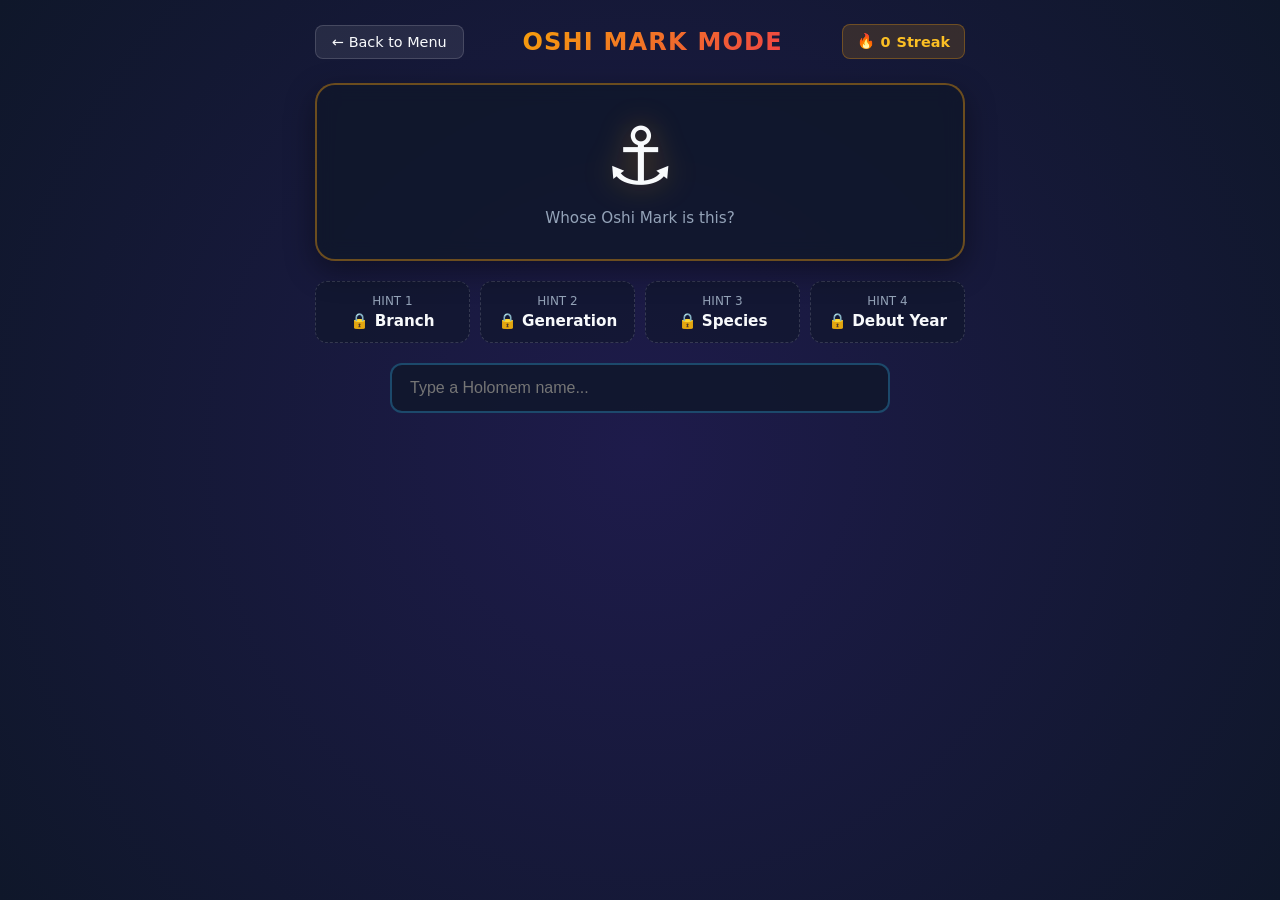
<file: oshi.html>
<!DOCTYPE html>
<html lang="en">
<head>
  <link rel="icon" type="image/png" href="cover/holoquest-logo.png">
  <link rel="apple-touch-icon" href="cover/holoquest-logo.png">
  <meta charset="UTF-8">
  <meta name="viewport" content="width=device-width, initial-scale=1.0">
  <title>Oshi Mark Mode - HOLOQUEST</title>
  
  <link rel="stylesheet" href="autocomplete.css">
  <style>
    * {
      box-sizing: border-box;
      margin: 0;
      padding: 0;
    }
    body {
      background: radial-gradient(circle at center, #1e1b4b 0%, #0f172a 100%);
      color: #f8fafc;
      font-family: 'Segoe UI', system-ui, -apple-system, sans-serif;
      min-height: 100vh;
      padding: 24px 16px;
      display: flex;
      flex-direction: column;
      align-items: center;
    }

    header {
      width: 100%;
      max-width: 650px;
      display: flex;
      justify-content: space-between;
      align-items: center;
      margin-bottom: 24px;
    }

    .back-btn {
      display: inline-flex;
      align-items: center;
      gap: 6px;
      background: rgba(255, 255, 255, 0.08);
      border: 1px solid rgba(255, 255, 255, 0.15);
      color: #f8fafc;
      padding: 8px 16px;
      border-radius: 8px;
      text-decoration: none;
      font-size: 0.9rem;
      font-weight: 500;
      transition: all 0.2s ease;
    }

    .back-btn:hover {
      background: rgba(56, 189, 248, 0.2);
      border-color: #38bdf8;
      color: #38bdf8;
    }

    .page-title {
      font-size: 1.5rem;
      font-weight: 700;
      letter-spacing: 0.05em;
      background: linear-gradient(135deg, #f59e0b, #ef4444);
      -webkit-text-fill-color: transparent;
      background-clip: text;
      -webkit-background-clip: text;
    }

    .streak-badge {
      display: inline-flex;
      align-items: center;
      gap: 6px;
      background: rgba(245, 158, 11, 0.15);
      border: 1px solid rgba(245, 158, 11, 0.3);
      color: #fbbf24;
      padding: 8px 14px;
      border-radius: 8px;
      font-size: 0.9rem;
      font-weight: 600;
    }

    main {
      width: 100%;
      max-width: 650px;
      display: flex;
      flex-direction: column;
      align-items: center;
      gap: 20px;
    }

    /* OSHI MARK DISPLAY CARD */
    .oshi-display-card {
      width: 100%;
      background: rgba(15, 23, 42, 0.8);
      border: 2px solid rgba(245, 158, 11, 0.4);
      border-radius: 20px;
      padding: 32px 24px;
      display: flex;
      flex-direction: column;
      align-items: center;
      box-shadow: 0 10px 30px rgba(0, 0, 0, 0.4);
      backdrop-filter: blur(10px);
    }

    .oshi-emoji {
      font-size: 5rem;
      line-height: 1;
      margin-bottom: 12px;
      filter: drop-shadow(0 0 15px rgba(245, 158, 11, 0.4));
      animation: pulseEmoji 2s infinite ease-in-out;
    }

    @keyframes pulseEmoji {
      0%, 100% { transform: scale(1); }
      50% { transform: scale(1.05); }
    }

    .oshi-prompt {
      font-size: 0.95rem;
      color: #94a3b8;
      font-weight: 500;
    }

    /* HINT CARDS CONTAINER */
    .hints-container {
      width: 100%;
      display: grid;
      grid-template-columns: repeat(auto-fit, minmax(130px, 1fr));
      gap: 10px;
    }

    .hint-card {
      background: rgba(15, 23, 42, 0.6);
      border: 1px dashed rgba(255, 255, 255, 0.15);
      border-radius: 12px;
      padding: 12px;
      text-align: center;
      transition: all 0.3s ease;
    }

    .hint-card.unlocked {
      background: rgba(245, 158, 11, 0.15);
      border: 1px solid #f59e0b;
      box-shadow: 0 0 12px rgba(245, 158, 11, 0.2);
    }

    .hint-label {
      font-size: 0.75rem;
      text-transform: uppercase;
      color: #94a3b8;
      margin-bottom: 4px;
    }

    .hint-value {
      font-size: 0.95rem;
      font-weight: 700;
      color: #f8fafc;
    }

    /* GUESS HISTORY LIST */
    .guess-history {
      width: 100%;
      display: flex;
      flex-direction: column;
      gap: 8px;
    }

    .history-item {
      display: flex;
      align-items: center;
      justify-content: space-between;
      padding: 12px 16px;
      border-radius: 10px;
      font-weight: 600;
      font-size: 0.95rem;
    }

    .history-item.incorrect {
      background: rgba(239, 68, 68, 0.15);
      border: 1px solid rgba(239, 68, 68, 0.4);
      color: #f87171;
    }

    .history-item.correct {
      background: rgba(16, 185, 129, 0.15);
      border: 1px solid rgba(16, 185, 129, 0.4);
      color: #34d399;
    }

    /* END BANNERS */
    .end-banner {
      width: 100%;
      background: rgba(15, 23, 42, 0.9);
      border-radius: 16px;
      padding: 20px;
      text-align: center;
      border: 2px solid;
    }
    .end-banner.win {
      border-color: #34d399;
      box-shadow: 0 0 20px rgba(52, 211, 153, 0.3);
    }
    .end-banner.lose {
      border-color: #f87171;
      box-shadow: 0 0 20px rgba(248, 113, 113, 0.3);
    }
    .autocomplete-item {
  padding: 10px 14px;
  display: flex;
  align-items: center;
  gap: 12px;
  cursor: pointer;
  border-bottom: 1px solid rgba(255, 255, 255, 0.05);
  transition: background 0.15s ease;
}

.talent-avatar {
  width: 38px;
  height: 38px;
  border-radius: 50%;
  object-fit: cover;
  border: 1.5px solid rgba(255, 255, 255, 0.2);
  flex-shrink: 0;
  background: rgba(15, 23, 42, 0.6);
}

.talent-avatar-placeholder {
  width: 38px;
  height: 38px;
  border-radius: 50%;
  background: rgba(255, 255, 255, 0.1);
  display: flex;
  align-items: center;
  justify-content: center;
  font-size: 0.75rem;
  font-weight: 700;
  color: #94a3b8;
  flex-shrink: 0;
  border: 1px solid rgba(255, 255, 255, 0.15);
}
  </style>
</head>
<body>

  <header>
    <a href="index.html" class="back-btn">← Back to Menu</a>
    <h1 class="page-title">OSHI MARK MODE</h1>
    <div class="streak-badge" title="Current Daily Oshi Streak">
      🔥 <span id="streakCount">0</span> Streak
    </div>
  </header>

  <main>
    <!-- Oshi Mark Display -->
    <div class="oshi-display-card">
      <div class="oshi-emoji" id="targetOshiEmoji">🌟</div>
      <span class="oshi-prompt">Whose Oshi Mark is this?</span>
    </div>

    <!-- Hints Box -->
    <div class="hints-container">
      <div class="hint-card" id="hint1"><div class="hint-label">Hint 1</div><div class="hint-value">🔒 Branch</div></div>
      <div class="hint-card" id="hint2"><div class="hint-label">Hint 2</div><div class="hint-value">🔒 Generation</div></div>
      <div class="hint-card" id="hint3"><div class="hint-label">Hint 3</div><div class="hint-value">🔒 Species</div></div>
      <div class="hint-card" id="hint4"><div class="hint-label">Hint 4</div><div class="hint-value">🔒 Debut Year</div></div>
    </div>

    <!-- Autocomplete Guess Input -->
    <div class="guess-input-wrapper" style="margin-bottom: 0;">
      <input 
        type="text" 
        id="talentInput" 
        placeholder="Type a Holomem name..." 
        autocomplete="off"
      />
      <div id="talentDropdown" class="autocomplete-dropdown"></div>
    </div>

    <!-- End Game Banner Container -->
    <div id="endBannerContainer" style="width: 100%;"></div>

    <!-- Guesses History -->
    <div class="guess-history" id="guessHistory"></div>
  </main>

  <!-- Load Scripts -->
  <script src="talents.js"></script>
  <script src="oshi-mode.js"></script>
  <script src="autocomplete.js"></script>

  <script>
    document.addEventListener("DOMContentLoaded", () => {
      const inputEl = document.getElementById("talentInput");
      const dropdownEl = document.getElementById("talentDropdown");
      const oshiEmojiEl = document.getElementById("targetOshiEmoji");
      const historyContainer = document.getElementById("guessHistory");
      const bannerContainer = document.getElementById("endBannerContainer");
      const streakEl = document.getElementById("streakCount");

      // Initialize Engine Session
      const session = new OshiGameSession(talents);

      if (session.target) {
        oshiEmojiEl.textContent = session.target.oshiMark;
      }
      streakEl.textContent = session.getStreak();

      // Update Hints UI
      function updateHintsUI() {
        const unlocked = session.getUnlockedHints();
        unlocked.forEach((hint, index) => {
          const card = document.getElementById(`hint${index + 1}`);
          if (card) {
            card.classList.add("unlocked");
            card.querySelector(".hint-label").textContent = hint.type;
            card.querySelector(".hint-value").textContent = hint.value;
          }
        });
      }

      // Render History Rows
      function renderHistory() {
        historyContainer.innerHTML = "";
        session.guesses.forEach(g => {
          const item = document.createElement("div");
          item.className = `history-item ${g.isCorrect ? "correct" : "incorrect"}`;
          item.innerHTML = `
            <span>${g.talent.oshiMark || "🌟"} ${g.talent.name}</span>
            <span>${g.isCorrect ? "✓ MATCH" : "✗ INCORRECT"}</span>
          `;
          historyContainer.appendChild(item);
        });
      }

      // Check End Game State
      function checkEndState() {
        if (!session.isGameOver) return;

        inputEl.disabled = true;
        streakEl.textContent = session.getStreak();

        if (session.isWon) {
          inputEl.placeholder = "🎉 You guessed today's Holomem!";
          bannerContainer.innerHTML = `
            <div class="end-banner win">
              <h2>🎉 CONGRATULATIONS!</h2>
              <p>You matched <strong>${session.target.oshiMark}</strong> to <strong>${session.target.name}</strong>!</p>
            </div>
          `;
        } else {
          inputEl.placeholder = "❌ Out of attempts! Come back tomorrow.";
          bannerContainer.innerHTML = `
            <div class="end-banner lose">
              <h2>GAME OVER</h2>
              <p>The correct Holomem was <strong>${session.target.name}</strong> ${session.target.oshiMark}</p>
            </div>
          `;
        }
      }

      // Initialize Autocomplete Component
      const autocomplete = new HoloAutocomplete(inputEl, dropdownEl, talents, (selectedTalent) => {
        const result = session.makeGuess(selectedTalent);

        if (result && !result.error) {
          autocomplete.setGuessedTalents(session.guesses);
          updateHintsUI();
          renderHistory();
          checkEndState();
        }
      });

      // Restore session state on load
      if (session.guesses.length > 0) {
        autocomplete.setGuessedTalents(session.guesses);
        updateHintsUI();
        renderHistory();
        checkEndState();
      }
    });
  </script>
</body>
</html>
</file>
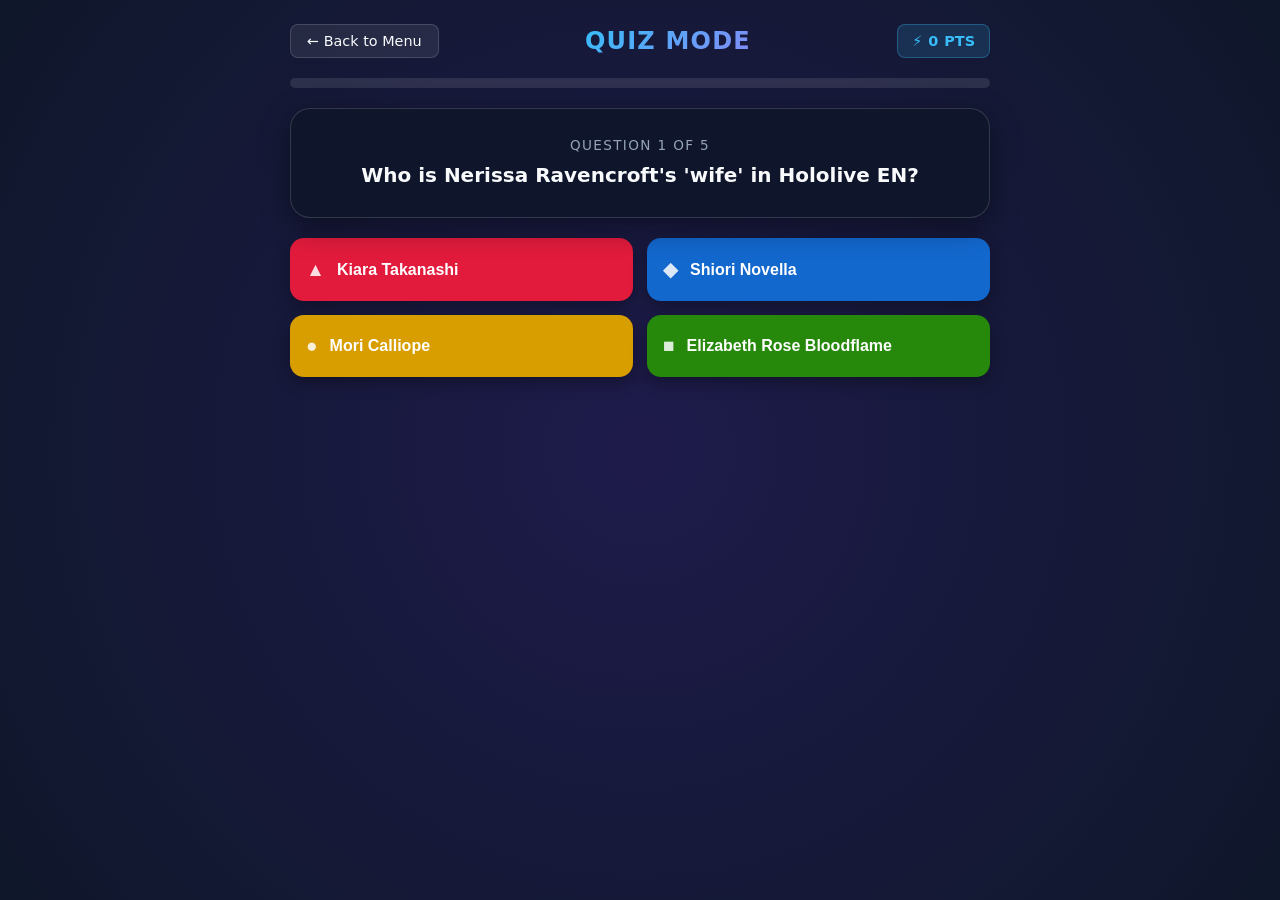
<file: quiz.html>
<!DOCTYPE html>
<html lang="en">
<head>
  <link rel="icon" type="image/png" href="cover/holoquest-logo.png">
  <link rel="apple-touch-icon" href="cover/holoquest-logo.png">
  <meta charset="UTF-8">
  <meta name="viewport" content="width=device-width, initial-scale=1.0">
  <title>Quiz Mode - HOLOQUEST</title>
  <style>
    * {
      box-sizing: border-box;
      margin: 0;
      padding: 0;
    }
    body {
      background: radial-gradient(circle at center, #1e1b4b 0%, #0f172a 100%);
      color: #f8fafc;
      font-family: 'Segoe UI', system-ui, -apple-system, sans-serif;
      min-height: 100vh;
      padding: 24px 16px;
      display: flex;
      flex-direction: column;
      align-items: center;
    }

    header {
      width: 100%;
      max-width: 700px;
      display: flex;
      justify-content: space-between;
      align-items: center;
      margin-bottom: 20px;
    }

    .back-btn {
      display: inline-flex;
      align-items: center;
      gap: 6px;
      background: rgba(255, 255, 255, 0.08);
      border: 1px solid rgba(255, 255, 255, 0.15);
      color: #f8fafc;
      padding: 8px 16px;
      border-radius: 8px;
      text-decoration: none;
      font-size: 0.9rem;
      font-weight: 500;
      transition: all 0.2s ease;
    }

    .back-btn:hover {
      background: rgba(56, 189, 248, 0.2);
      border-color: #38bdf8;
      color: #38bdf8;
    }

    .page-title {
      font-size: 1.5rem;
      font-weight: 700;
      letter-spacing: 0.05em;
      background: linear-gradient(135deg, #38bdf8, #818cf8);
      -webkit-text-fill-color: transparent;
      background-clip: text;
      -webkit-background-clip: text;
    }

    .score-badge {
      display: inline-flex;
      align-items: center;
      gap: 6px;
      background: rgba(56, 189, 248, 0.15);
      border: 1px solid rgba(56, 189, 248, 0.3);
      color: #38bdf8;
      padding: 8px 14px;
      border-radius: 8px;
      font-size: 0.9rem;
      font-weight: 700;
    }

    main {
      width: 100%;
      max-width: 700px;
      display: flex;
      flex-direction: column;
      align-items: center;
      gap: 20px;
    }

    /* PROGRESS BAR */
    .progress-wrapper {
      width: 100%;
      background: rgba(255, 255, 255, 0.1);
      border-radius: 10px;
      height: 10px;
      overflow: hidden;
    }
    .progress-fill {
      height: 100%;
      width: 0%;
      background: linear-gradient(90deg, #38bdf8, #a855f7);
      transition: width 0.3s ease;
    }

    /* QUESTION CARD */
    .question-card {
      width: 100%;
      background: rgba(15, 23, 42, 0.85);
      border: 1px solid rgba(255, 255, 255, 0.15);
      border-radius: 20px;
      padding: 28px 20px;
      text-align: center;
      box-shadow: 0 10px 30px rgba(0, 0, 0, 0.4);
      backdrop-filter: blur(10px);
    }

    .question-number {
      font-size: 0.85rem;
      text-transform: uppercase;
      letter-spacing: 0.1em;
      color: #94a3b8;
      margin-bottom: 8px;
    }

    .question-text {
      font-size: 1.25rem;
      font-weight: 700;
      line-height: 1.4;
      color: #f8fafc;
    }

    /* KAHOOT-STYLE GRID OPTIONS */
    .options-grid {
      width: 100%;
      display: grid;
      grid-template-columns: repeat(2, 1fr);
      gap: 14px;
    }

    .opt-btn {
      border: none;
      border-radius: 14px;
      padding: 20px 16px;
      font-size: 1rem;
      font-weight: 700;
      color: #ffffff;
      cursor: pointer;
      display: flex;
      align-items: center;
      gap: 12px;
      transition: transform 0.15s ease, opacity 0.2s ease, box-shadow 0.2s ease;
      box-shadow: 0 6px 16px rgba(0,0,0,0.3);
      text-align: left;
    }

    .opt-btn:hover:not(:disabled) {
      transform: translateY(-2px);
      filter: brightness(1.1);
    }

    .opt-btn:disabled {
      cursor: default;
    }

    /* Colors */
    .opt-0 { background: #e21b3c; } /* Red */
    .opt-1 { background: #1368ce; } /* Blue */
    .opt-2 { background: #d89e00; } /* Yellow */
    .opt-3 { background: #26890c; } /* Green */

    .opt-shape {
      font-size: 1.2rem;
      opacity: 0.85;
    }

    /* EXPLANATION BOX */
    .explanation-card {
      width: 100%;
      background: rgba(15, 23, 42, 0.9);
      border-radius: 14px;
      padding: 16px;
      border: 1px solid;
      display: none;
      text-align: center;
    }
    .explanation-card.correct {
      border-color: #34d399;
      background: rgba(16, 185, 129, 0.15);
      color: #34d399;
    }
    .explanation-card.incorrect {
      border-color: #f87171;
      background: rgba(239, 68, 68, 0.15);
      color: #f87171;
    }

    .next-btn {
      margin-top: 12px;
      background: #38bdf8;
      color: #0f172a;
      border: none;
      font-weight: 700;
      padding: 10px 24px;
      border-radius: 8px;
      cursor: pointer;
      display: inline-block;
    }

    /* END SUMMARY CARD */
    .summary-card {
      width: 100%;
      background: rgba(15, 23, 42, 0.9);
      border: 2px solid #818cf8;
      border-radius: 20px;
      padding: 32px 20px;
      text-align: center;
      box-shadow: 0 0 30px rgba(129, 140, 248, 0.2);
    }

    @media (max-width: 550px) {
      .options-grid {
        grid-template-columns: 1fr;
      }
    }
  </style>
</head>
<body>

  <header>
    <a href="index.html" class="back-btn">← Back to Menu</a>
    <h1 class="page-title">QUIZ MODE</h1>
    <div class="score-badge">
      ⚡ <span id="scoreDisplay">0</span> PTS
    </div>
  </header>

  <main>
    <!-- Progress Bar -->
    <div class="progress-wrapper">
      <div class="progress-fill" id="progressFill"></div>
    </div>

    <!-- Active Question View -->
    <div id="quizActiveView" style="width: 100%; display: flex; flex-direction: column; gap: 20px; align-items: center;">
      <div class="question-card">
        <div class="question-number" id="questionNumText">Question 1 of 5</div>
        <div class="question-text" id="questionText">Loading question...</div>
      </div>

      <div class="options-grid" id="optionsGrid">
        <button class="opt-btn opt-0" data-index="0"><span class="opt-shape">▲</span> <span class="opt-text">Option 1</span></button>
        <button class="opt-btn opt-1" data-index="1"><span class="opt-shape">◆</span> <span class="opt-text">Option 2</span></button>
        <button class="opt-btn opt-2" data-index="2"><span class="opt-shape">●</span> <span class="opt-text">Option 3</span></button>
        <button class="opt-btn opt-3" data-index="3"><span class="opt-shape">■</span> <span class="opt-text">Option 4</span></button>
      </div>

      <div class="explanation-card" id="explanationCard">
        <h3 id="feedbackTitle" style="margin-bottom: 6px;"></h3>
        <p id="explanationText" style="font-weight: 500; font-size: 0.95rem;"></p>
        <button class="next-btn" id="nextQuestionBtn">Next Question →</button>
      </div>
    </div>

    <!-- Final Score Summary View -->
    <div id="summaryView" style="width: 100%; display: none;">
      <div class="summary-card">
        <h2 style="font-size: 1.8rem; margin-bottom: 10px;">🎉 QUIZ COMPLETE!</h2>
        <p style="color: #94a3b8; margin-bottom: 20px;">You've completed today's Hololive trivia challenge!</p>
        <div style="font-size: 3rem; font-weight: 800; color: #38bdf8; margin-bottom: 10px;" id="finalScoreText">0 PTS</div>
        <p style="font-size: 1.1rem; color: #f8fafc; margin-bottom: 24px;" id="finalRatioText">0 / 5 Correct</p>
        <a href="index.html" class="back-btn" style="padding: 12px 28px; font-size: 1rem; display: inline-block;">Return to Menu</a>
      </div>
    </div>
  </main>

  <!-- Load Engine & Data -->
  <script src="trivia.js"></script>
  <script src="quiz-mode.js"></script>

  <script>
    document.addEventListener("DOMContentLoaded", () => {
      const scoreEl = document.getElementById("scoreDisplay");
      const progressFill = document.getElementById("progressFill");
      const numText = document.getElementById("questionNumText");
      const qText = document.getElementById("questionText");
      const optionsGrid = document.getElementById("optionsGrid");
      const explanationCard = document.getElementById("explanationCard");
      const feedbackTitle = document.getElementById("feedbackTitle");
      const explanationText = document.getElementById("explanationText");
      const nextBtn = document.getElementById("nextQuestionBtn");

      const activeView = document.getElementById("quizActiveView");
      const summaryView = document.getElementById("summaryView");
      const finalScoreText = document.getElementById("finalScoreText");
      const finalRatioText = document.getElementById("finalRatioText");

      const shapes = ["▲", "◆", "●", "■"];
      const session = new QuizGameSession(triviaQuestions);

      function renderCurrentQuestion() {
        scoreEl.textContent = session.score;

        if (session.isGameOver) {
          activeView.style.display = "none";
          summaryView.style.display = "block";
          finalScoreText.textContent = `${session.score} PTS`;
          
          const correctCount = session.userAnswers.filter(a => a.isCorrect).length;
          finalRatioText.textContent = `${correctCount} / ${session.questions.length} Correct`;
          return;
        }

        const q = session.getCurrentQuestion();
        if (!q) return;

        // Update progress
        const currentNum = session.currentIndex + 1;
        const total = session.questions.length;
        numText.textContent = `Question ${currentNum} of ${total}`;
        qText.textContent = q.question;
        progressFill.style.width = `${((session.currentIndex) / total) * 100}%`;

        // Hide explanation
        explanationCard.style.display = "none";

        // Render options
        optionsGrid.innerHTML = "";
        q.options.forEach((optStr, idx) => {
          const btn = document.createElement("button");
          btn.className = `opt-btn opt-${idx}`;
          btn.innerHTML = `<span class="opt-shape">${shapes[idx]}</span> <span>${optStr}</span>`;
          btn.addEventListener("click", () => handleOptionClick(idx));
          optionsGrid.appendChild(btn);
        });
      }

      function handleOptionClick(selectedIdx) {
        // Disable buttons
        const btns = optionsGrid.querySelectorAll(".opt-btn");
        btns.forEach(b => b.disabled = true);

        const result = session.submitAnswer(selectedIdx);
        if (!result) return;

        scoreEl.textContent = session.score;

        // Show option feedback styling
        btns.forEach((btn, idx) => {
          if (idx === result.correctIndex) {
            btn.style.boxShadow = "0 0 20px #34d399";
            btn.style.outline = "3px solid #34d399";
          } else if (idx === selectedIdx && !result.isCorrect) {
            btn.style.opacity = "0.4";
          } else {
            btn.style.opacity = "0.4";
          }
        });

        // Show Explanation
        explanationCard.style.display = "block";
        if (result.isCorrect) {
          explanationCard.className = "explanation-card correct";
          feedbackTitle.textContent = "🎉 Correct! (+100 PTS)";
        } else {
          explanationCard.className = "explanation-card incorrect";
          feedbackTitle.textContent = "❌ Incorrect!";
        }
        explanationText.textContent = result.explanation;
      }

      nextBtn.addEventListener("click", () => {
        renderCurrentQuestion();
      });

      // Initial Render
      renderCurrentQuestion();
    });
  </script>
</body>
</html>
</file>
<file: autocomplete.css>
.guess-input-wrapper {
  position: relative;
  width: 100%;
  max-width: 500px;
  margin: 0 auto 20px auto;
}

.guess-input-wrapper input {
  width: 100%;
  padding: 14px 18px;
  font-size: 1rem;
  background: rgba(15, 23, 42, 0.8);
  border: 2px solid rgba(56, 189, 248, 0.3);
  border-radius: 12px;
  color: #f8fafc;
  outline: none;
  transition: all 0.3s ease;
}

.guess-input-wrapper input:focus {
  border-color: #38bdf8;
  box-shadow: 0 0 15px rgba(56, 189, 248, 0.25);
}

.autocomplete-dropdown {
  position: absolute;
  top: calc(100% + 8px);
  left: 0;
  right: 0;
  background: rgba(15, 23, 42, 0.95);
  border: 1px solid rgba(56, 189, 248, 0.2);
  border-radius: 12px;
  box-shadow: 0 10px 25px rgba(0, 0, 0, 0.5);
  backdrop-filter: blur(10px);
  z-index: 100;
  max-height: 320px;
  overflow-y: auto;
  display: none;
}

.autocomplete-dropdown.show {
  display: block;
}

.autocomplete-item {
  display: flex;
  align-items: center;
  gap: 12px;
  padding: 10px 16px;
  cursor: pointer;
  transition: background 0.2s ease;
  border-bottom: 1px solid rgba(255, 255, 255, 0.05);
}

.autocomplete-item:last-child {
  border-bottom: none;
}

.autocomplete-item:hover,
.autocomplete-item.active {
  background: rgba(56, 189, 248, 0.15);
}

.talent-oshi {
  font-size: 1.25rem;
  min-width: 24px;
  text-align: center;
}

.talent-info {
  display: flex;
  flex-direction: column;
}

.talent-name {
  color: #f8fafc;
  font-weight: 500;
  font-size: 0.95rem;
}

.talent-name strong {
  color: #38bdf8;
}

.talent-meta {
  color: #94a3b8;
  font-size: 0.75rem;
}
</file>
